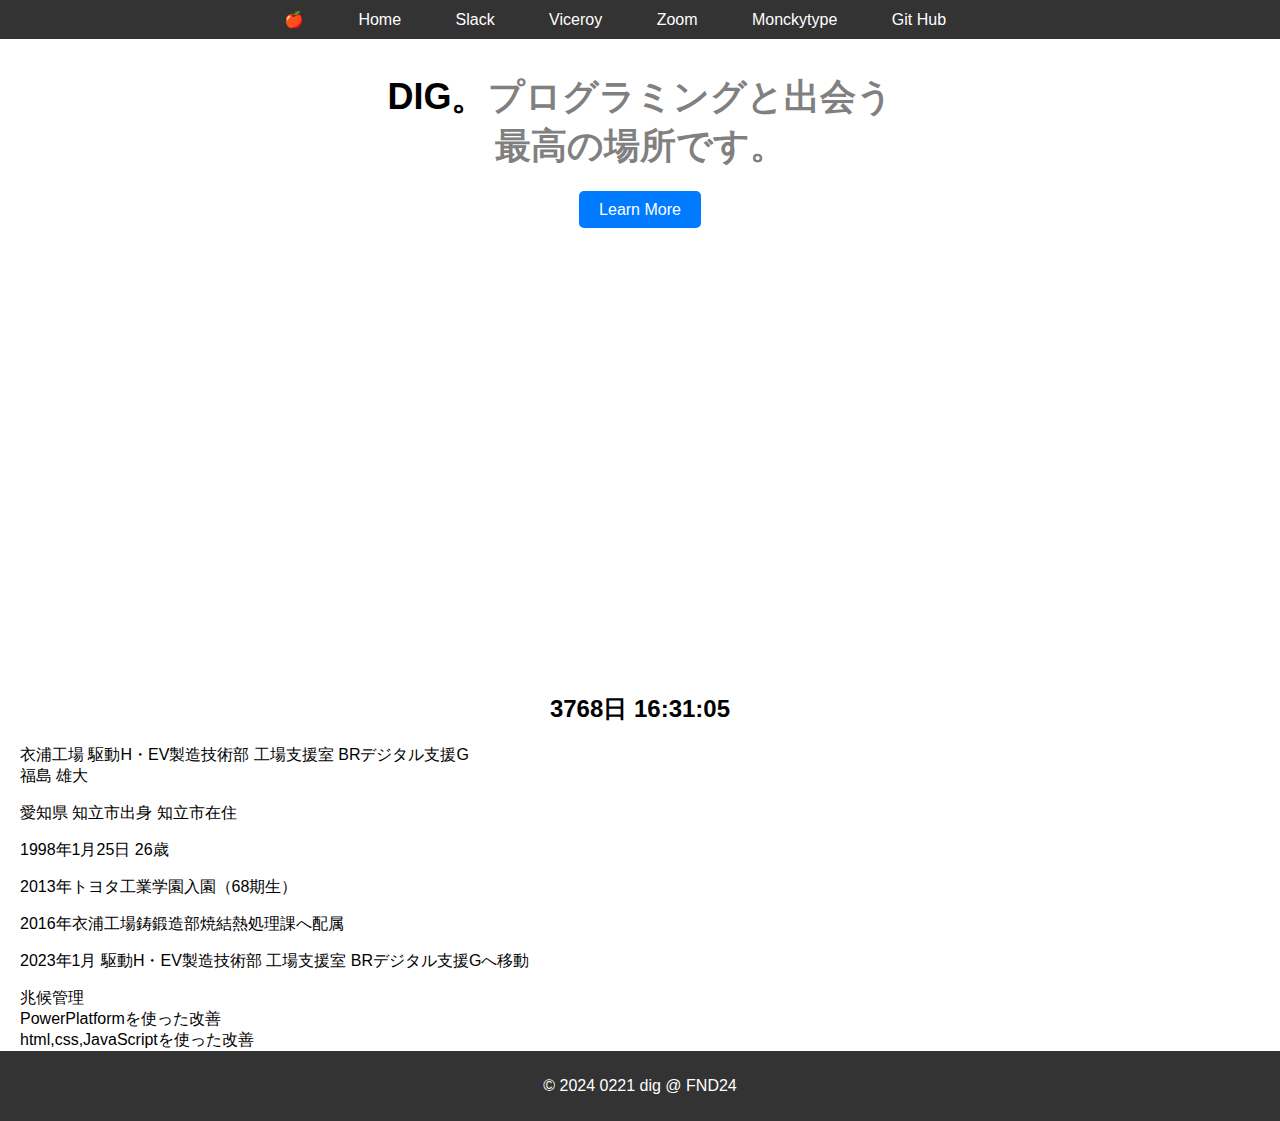
<file: index.html>
<!DOCTYPE html>
<html lang="ja">
<head>
    <meta charset="UTF-8">
    <meta name="viewport" content="width=device-width, initial-scale=1.0">
    <title>ﾌﾟﾚｾﾞﾝﾃｰｼｮﾝ</title>
    <link rel="stylesheet" href="styles.css">
</head>
<body>
    
    <header>
        <nav>         
            <ul>
                <li>🍎</li>
                <li><a href="https://www.apple.com/jp/store?afid=p238%7CsKSMckWTz-dc_mtid_18707vxu38484_pcrid_690842463110_pgrid_13140806301_pntwk_g_pchan__pexid__&cid=aos-jp-kwgo-brand--slid---product-">Home</a></li>
                <li><a href="https://app.slack.com/client/T02DS9VKWLU/C02DYMXNBS5">Slack</a></li>
                <li><a href="https://dig.codechrysalis.io/">Viceroy</a></li>
                <li><a href="https://zoom.us/ja">Zoom</a></li>
                <li><a href="https://monkeytype.com/">Monckytype</a></li>
                <li><a href="https://github.com/">Git Hub</a></li>
            </ul>
        </nav>
    </header>

    <div class="background">
        <h1 class = "string-h1"><span style="color: black;">DIG。</span>プログラミングと出会う<br>最高の場所です。</h1>    
        <p><a class="button" href="game.html" >Learn More</a></p>
        <iframe width="360" height="215" src="https://www.youtube.com/embed/XHTrLYShBRQ?si=9j5ummKGcahjFh9L" frameborder="0" allowfullscreen></iframe>
        <iframe width="360" height="215" src="https://www.youtube.com/embed/9hA-eTww5_s?si=b98N0nOF0FRQTcUZ" frameborder="0" allowfullscreen></iframe>
        <iframe width="360" height="215" src="https://www.youtube.com/embed/I-t2mwrYc6s?si=p4D-RAZrupQXuizB" frameborder="0" allowfullscreen></iframe>
        <iframe width="360" height="215" src="https://www.youtube.com/embed/0pg_Y41waaE?si=1je-F4l606oeERoD" frameborder="0" allowfullscreen></iframe>
        <iframe width="360" height="215" src="https://www.youtube.com/embed/Z2Wc63n2DUg?si=3v9Gz0vDkMsrIeD9" frameborder="0" allowfullscreen></iframe>
        <iframe width="360" height="215" src="https://www.youtube.com/embed/7I7mgtkETfI?si=LGd_wQyIj6pxQXVc" frameborder="0" allowfullscreen></iframe>
    </div>

    <div class="background2">
        <h2 style="text-align: center;" id="timer">0日00:00:00></h2>
        <p class="textplace">衣浦工場 駆動H・EV製造技術部 工場支援室 BRデジタル支援G<br>福島 雄大</p>
        <p class="textplace">愛知県 知立市出身  知立市在住</p>
        <p class="textplace">1998年1月25日 26歳 </p>
        <p class="textplace">2013年トヨタ工業学園入園（68期生）</p>
        <p class="textplace">2016年衣浦工場鋳鍛造部焼結熱処理課へ配属</p>
        <p class="textplace">2023年1月 駆動H・EV製造技術部 工場支援室 BRデジタル支援Gへ移動</p>
        <li class="textplace">兆候管理</li>
        <li class="textplace">PowerPlatformを使った改善</li>
        <li class="textplace">html,css,JavaScriptを使った改善</li>
    </div>
    <footer>
        <p>&copy; 2024 0221 dig @ FND24</p>
    </footer>
    <script src="script.js"></script>
</body>
</html>
</file>
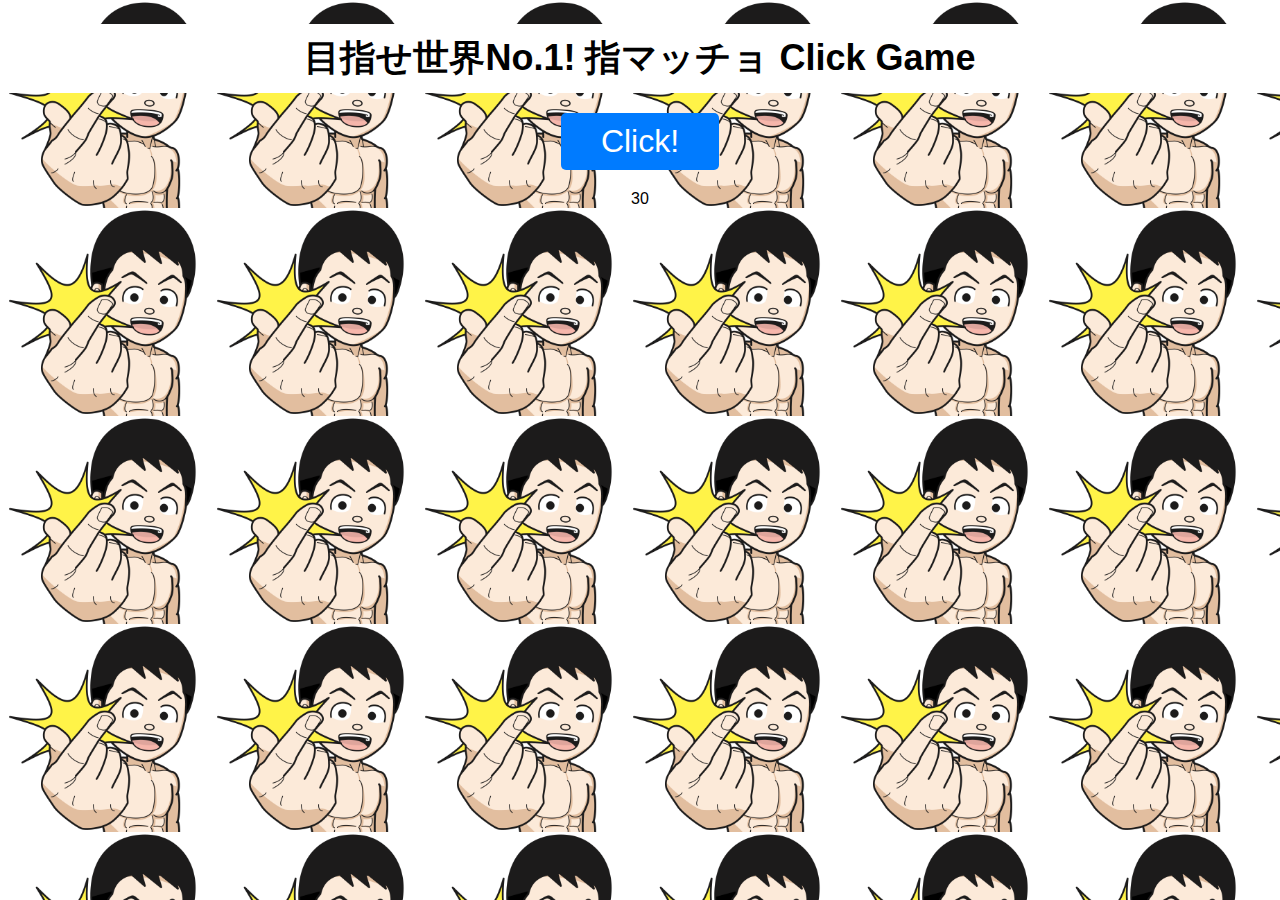
<file: game.html>
<!DOCTYPE html>
<html lang="ja">
<head>
<meta charset="UTF-8">
<meta name="viewport" content="width=device-width, initial-scale=1.0">
<title>Click Game</title>
<link rel="stylesheet" type="text/css" href="gamestyle.css">
</head>
<body>
    <h1 class="string-font">目指せ世界No.1! 指マッチョ Click Game</h1>
    <div class="place">
        <button  id="clickButton">Click!</button>
    </div>
    <div class="place" id="emoji-container"></div>
    <div class="place" id="timer">30</div>
    <div class="place" id="result"></div>
    <audio id="audio" src="music.mp3" volume="0.1"></audio>
    <script src="game.js"></script>
</body>
</html>
</file>
<file: styles.css>
body {
  font-family: Arial, sans-serif;
  margin: 0;
  padding: 0;
}

header {
  background-color:#333;
  color: #fff;
  padding: 10px;
  text-align: center;
}

nav ul {
  list-style-type: none;
  padding: 0;
  margin: 0;
}

nav ul li {
  display: inline;
  margin-right: 50px;
}

nav ul li a {
  color: #fff;
  text-decoration: none;
}

nav ul li a:hover {
  color: #007bff;
}

.background {
  background-color: white;
  background-size: cover;
  background-position: center;
  text-align: center;
  padding:  0;
} 

.background2 {
  background-color: white;
  background-size: cover;
  background-position: center;
  text-align: left;
  padding:  0;
  color: black;
} 


.string-h1 {
  font-size: 36px;
  margin-bottom: 20px;
  color: grey;
  text-align: center;
  padding: 10px 25px;
}



.button {
  padding: 10px 20px;
  background-color: #007bff;
  color: #fff;
  text-decoration: none;
  border-radius: 5px;
  transition: background-color 0.3s ease;
}

.button:hover {
  background-color: #0056b3;
}

footer {
  background-color: #333;
  color: #fff;
  text-align: center;
  padding: 10px;
}

.textplace{
  text-align: left;
  padding-left: 20px;
}
</file>
<file: gamestyle.css>
body{
    font-family: Arial, sans-serif;
    margin: 0;
    padding: 0;
    background-image: url(yubi.jpg);
    background-size: contain;
}

.string-font {
    font-size: 36px;
    margin-bottom: 20px;
    color: black;
    background-color: white;
    text-align: center;
    padding: 10px 25px;
    font-family: Arial, sans-serif;
}

.place {
    display: flex;
    justify-content: center;
    align-items: center;
}

#emoji-container {
    display: flex;
    flex-wrap: wrap;
    justify-content: center;
    margin-top: 20px;
}

.emoji {
    font-size: 30px;
    margin: 5px;
    background-color: white;
}

#gameOverMessage {
    display: none;
    text-align: center;
    margin-top: 20px;
    font-size: 30px;
    background-color: white;
}

#clickButton {
    font-size: 32px;
    padding: 10px 40px;
    background-color: #007bff;
    color: #fff;
    border: none;
    cursor: pointer;
    border-radius: 5px;
}
</file>
